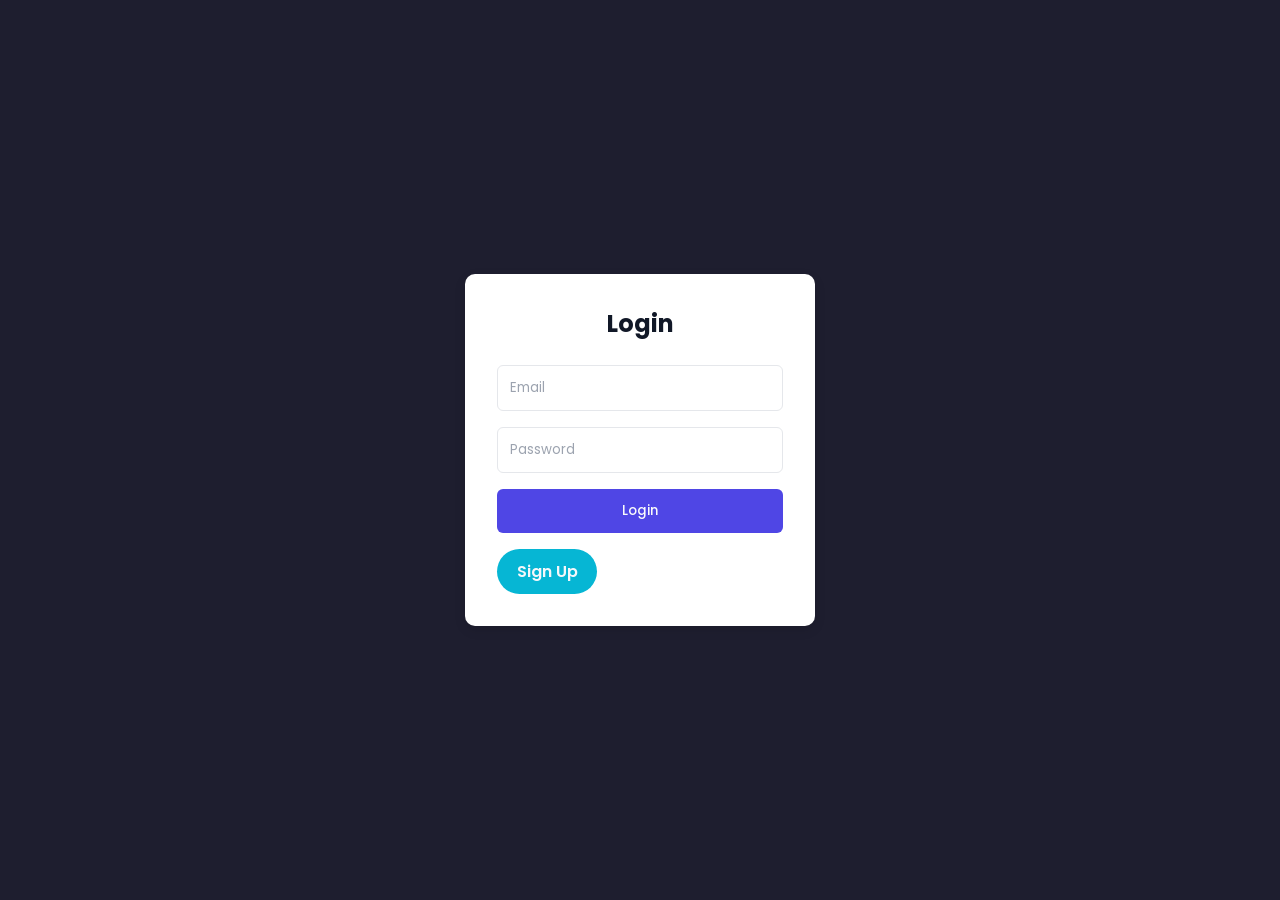
<file: frontend/login.html>
<!DOCTYPE html>
<html lang="en">
<head>
  <meta charset="UTF-8">
  <meta name="viewport" content="width=device-width, initial-scale=1.0">
  <title>Login/Register</title>
  <link rel="stylesheet" href="/frontend/css/login.css">
</head>
<body>
  <div class="container">
    <!-- Login Form -->
    <div class="card" id="login-card">
      <h2>Login</h2>
      <form action="/frontend/index.html">
        <input type="email" placeholder="Email" required>
        <input type="password" placeholder="Password" required>
        <button type="submit">Login</button>
        <p class="sign-up">Sign Up</p>
      </form>
    </div>

    <!-- Register Form -->
    <div class="card hide-login-form" id="register-card">
      <h2>Register</h2>
      <form>
        <input type="text" placeholder="Full Name" required>
        <input type="email" placeholder="Email" required>
        <input type="password" placeholder="Password" required>
        <button type="submit">Register</button>
        <p class="sign-in">Sign In</p>
      </form>
    </div>
  </div>
  <script src="/frontend//JS/auth.js"></script>
</body>
</html>
</file>
<file: frontend/css/login.css>
@import url('https://fonts.googleapis.com/css2?family=Poppins:wght@100;200;300;400;500;600;700;800;900&display=swap');

  /* Root variables */
  :root {
    --bg-color: #f5f7fa;
    --bg-dark: #1e1e2f;
    --card-bg: #ffffff;
    --card-dark: #2a2a40;
    --primary: #4f46e5;
    --primary-hover: #4338ca;
    --accent: #06b6d4;
    --accent-hover: #0891b2;
    --text-dark: #111827;
    --text-light: #f9fafb;
    --border-color: #e5e7eb;
    --border-dark: #374151;
    --shadow: 0 4px 12px rgba(0, 0, 0, 0.1);
  }

  /* Global styles */
  * {
    box-sizing: border-box;
    margin: 0;
    padding: 0;
    font-family: "Poppins", sans-serif;
  }

  body {
    background: var(--bg-dark);
    display: flex;
    justify-content: center;
    align-items: center;
    height: 100vh;
  }

  .container {
    display: flex;
    gap: 2rem;
    flex-wrap: wrap;
  }

  .card {
    background: var(--card-bg);
    box-shadow: var(--shadow);
    border-radius: 10px;
    padding: 2rem;
    width: 350px;
    color: var(--text-dark);
    transition: background 0.3s, color 0.3s;
  }

  .card.dark {
    background: var(--card-dark);
    color: var(--text-light);
  }

  h2 {
    text-align: center;
    margin-bottom: 1.5rem;
  }

  input {
    width: 100%;
    padding: 0.75rem;
    margin-bottom: 1rem;
    border: 1px solid var(--border-color);
    border-radius: 6px;
    background: transparent;
    color: inherit;
  }

  input::placeholder {
    color: #9ca3af;
  }

  button {
    background: var(--primary);
    color: var(--text-light);
    border: none;
    padding: 0.75rem;
    border-radius: 6px;
    width: 100%;
    cursor: pointer;
    font-weight: 500;
    transition: background 0.3s;
  }

  button:hover {
    background: var(--primary-hover);
  }

  .toggle-theme {
    margin-top: 1rem;
    text-align: center;
    cursor: pointer;
    color: var(--accent);
    font-weight: 500;
  }

  .toggle-theme:hover {
    color: var(--accent-hover);
  }


  .hide-login-form
  {
    display: none;
  }

form p,
form p
  {
    margin-top: 1rem;
    color: var(--bg-color);
    font-weight: 600;
    max-width: 100px;
    padding: 10px 0;
    border-radius: 25px;
    background-color: #06b6d4;
    text-align: center;
    cursor: pointer;
    transition: 0.3s ease-in-out;
  }
</file>
